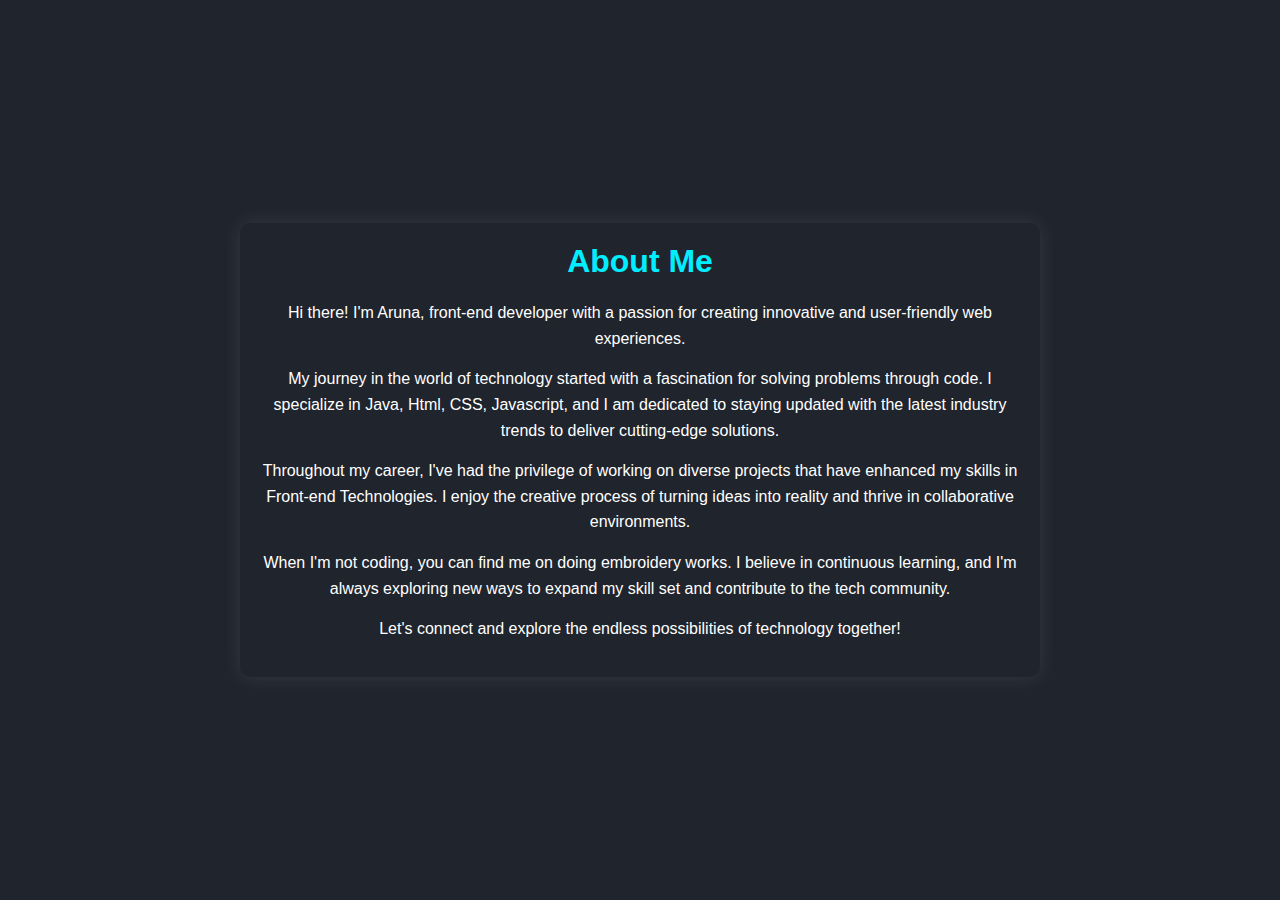
<file: about.html>
<!DOCTYPE html>
<html lang="en">
<head>
    <meta charset="UTF-8">
    <meta name="viewport" content="width=device-width, initial-scale=1.0">
    <title>about</title>
    <style>
        * {
            margin: 0;
            padding: 0;
            box-sizing: border-box;
        }
    
        body {
            background-color: #1f242d;
            font-family: "Poppins", sans-serif;
            color: white;
            display: flex;
            align-items: center;
            justify-content: center;
            height: 100vh;
            margin: 0;
        }
    
        .about-section {
            max-width: 800px;
            text-align: center;
            padding: 20px;
            border-radius: 10px;
            box-shadow: 0 0 20px rgba(255, 255, 255, 0.1);
        }
    
        .about-content h2 {
            font-size: 2em;
            margin-bottom: 20px;
            color: #0ef; /* Your desired text color */
        }
    
        .about-content p {
            line-height: 1.6;
            margin-bottom: 15px;
        }
    
        /* Add any additional styling as needed */
    </style>
    
</head>
<body>
    
    <section id="about" class="about-section" >
        <div class="about-container">
            <div class="about-content">
                <h2>About Me</h2>
                <p>Hi there! I'm Aruna, front-end developer with a passion for creating innovative and user-friendly web experiences.</p>

                <p>My journey in the world of technology started with a fascination for solving problems through code. I specialize in Java, Html, CSS, Javascript, and I am dedicated to staying updated with the latest industry trends to deliver cutting-edge solutions.</p>

                <p>Throughout my career, I've had the privilege of working on diverse projects that have enhanced my skills in Front-end Technologies. I enjoy the creative process of turning ideas into reality and thrive in collaborative environments.</p>

                <p>When I'm not coding, you can find me on doing embroidery works. I believe in continuous learning, and I'm always exploring new ways to expand my skill set and contribute to the tech community.</p>

                <p>Let's connect and explore the endless possibilities of technology together!</p>
            </div>
        </div>
    </section>
</body>
</html>
</file>
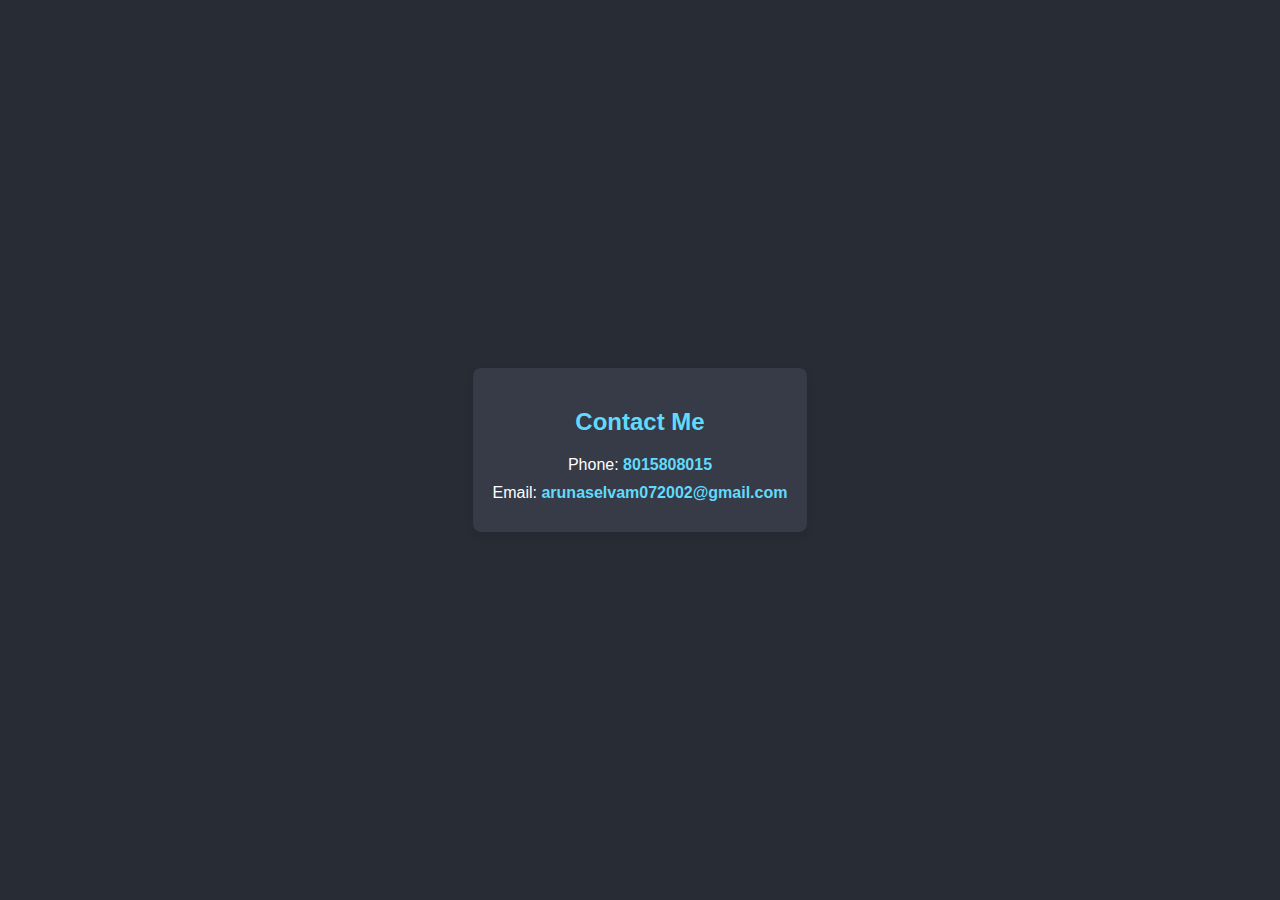
<file: contact.html>
<!DOCTYPE html>
<html lang="en">
<head>
    <meta charset="UTF-8">
    <meta name="viewport" content="width=device-width, initial-scale=1.0">
    <title>Contact</title>
    <style>
        body {
            background-color: #282c35;
            font-family: "Poppins", sans-serif;
            color: white;
            margin: 0;
            padding: 0;
            display: flex;
            align-items: center;
            justify-content: center;
            height: 100vh;
        }

        .contact-container {
            text-align: center;
        }

        h2 {
            color: #61dafb;
            margin-bottom: 20px;
        }

        .contact-info {
            background-color: #363b47;
            padding: 20px;
            border-radius: 8px;
            box-shadow: 0 4px 8px rgba(0, 0, 0, 0.1);
            max-width: 400px;
            margin: 0 auto;
        }

        .contact-info p {
            margin: 10px 0;
        }

        .contact-info a {
            color: #61dafb;
            text-decoration: none;
            font-weight: bold;
        }

        .contact-info a:hover {
            text-decoration: underline;
        }
    </style>
</head>
<body>
    <section id="contact" class="contact-container">
        <div class="contact-info">
            <h2>Contact Me</h2>
            <p>Phone: <a href="tel:8015808015">8015808015</a></p>
            <p>Email: <a href="mailto:arunaselvam072002@gmail.com">arunaselvam072002@gmail.com</a></p>
        </div>
    </section>
</body>
</html>
</file>
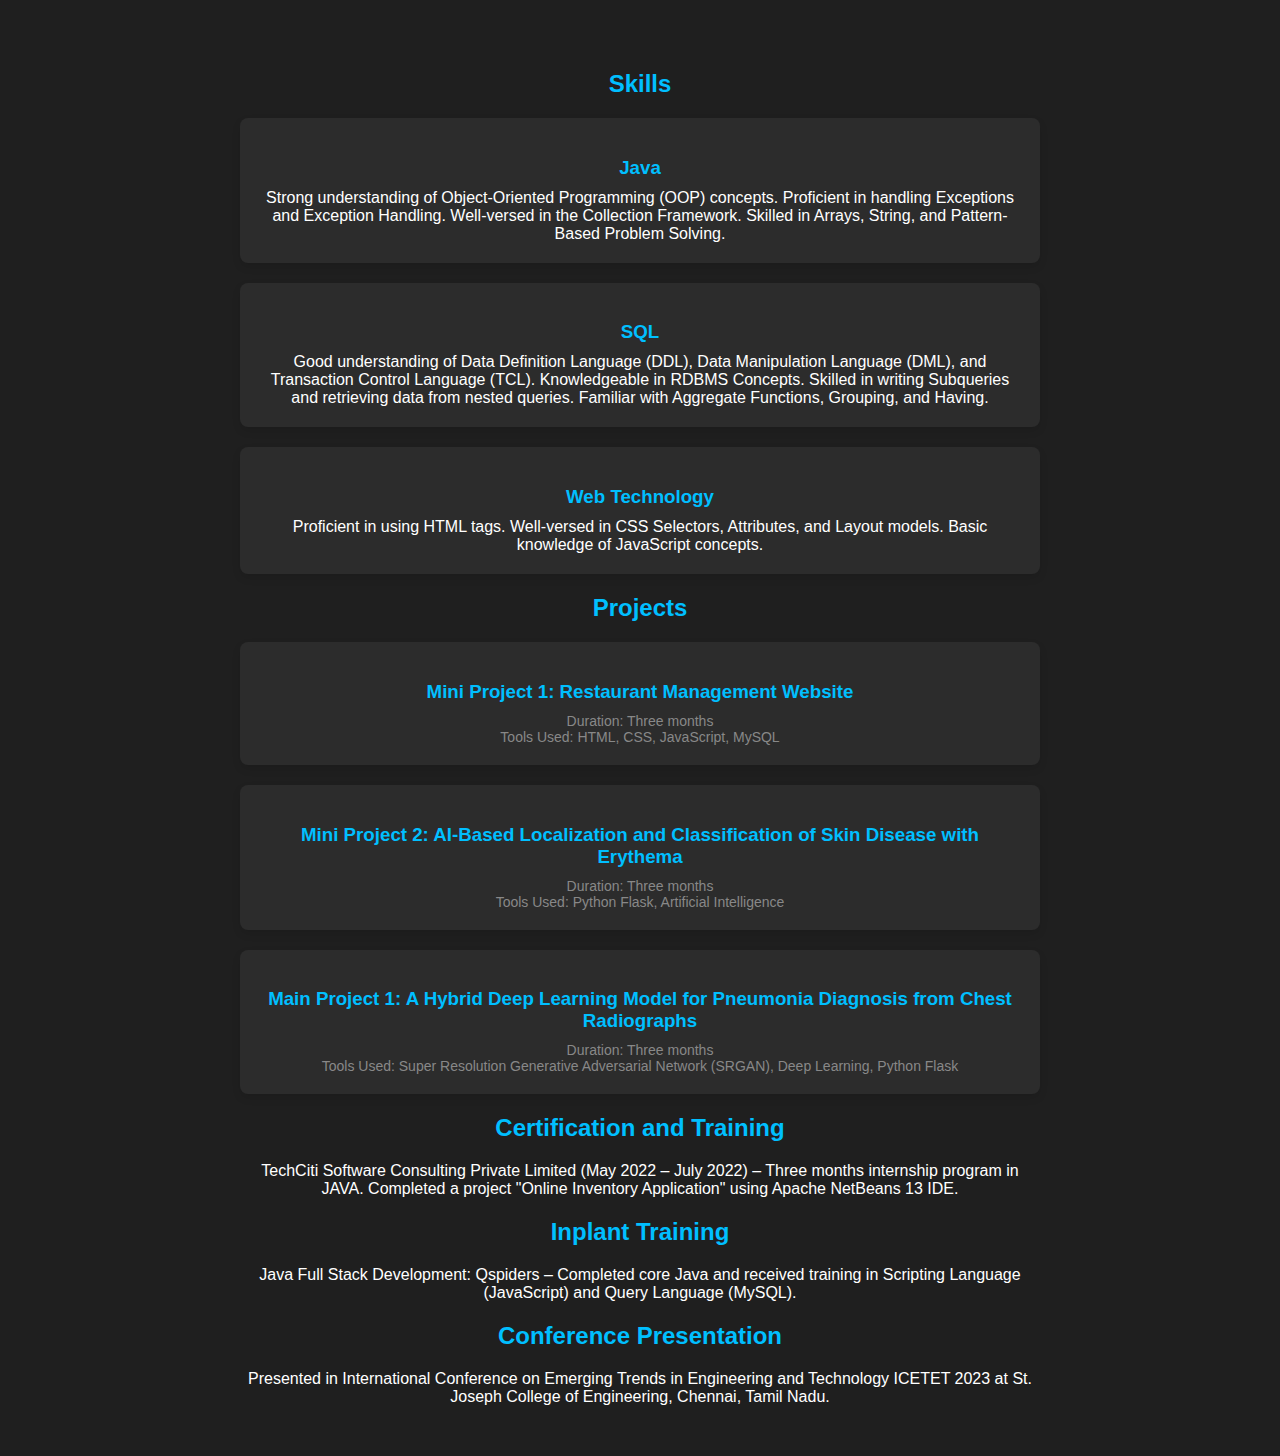
<file: skills.html>
<!DOCTYPE html>
<html lang="en">
<head>
    <meta charset="UTF-8">
    <meta name="viewport" content="width=device-width, initial-scale=1.0">
    <title>Skills</title>
    <style>
        body {
            background-color: #1f1f1f;
            font-family: "Poppins", sans-serif;
            color: white;
            margin: 0;
            padding: 0;
        }

        .skills-section {
            padding: 50px;
            text-align: center;
        }

        .skills-container {
            max-width: 800px;
            margin: 0 auto;
        }

        h2 {
            color: #00bfff;
            margin-bottom: 20px;
        }

        .skill-category, .project {
            background-color: #2c2c2c;
            padding: 20px;
            margin: 20px 0;
            border-radius: 8px;
            box-shadow: 0 4px 8px rgba(0, 0, 0, 0.1);
        }

        h3 {
            color: #00bfff;
            margin-bottom: 10px;
        }

        p {
            margin: 0;
        }

        .project p {
            font-size: 14px;
            color: #888888;
        }
    </style>
</head>
<body>
    <section id="skills" class="skills-section">
        <div class="skills-container">
            <h2>Skills</h2>
    
            <div class="skill-category">
                <h3>Java</h3>
                <p>Strong understanding of Object-Oriented Programming (OOP) concepts. Proficient in handling Exceptions and Exception Handling. Well-versed in the Collection Framework. Skilled in Arrays, String, and Pattern-Based Problem Solving.</p>
            </div>
    
            <div class="skill-category">
                <h3>SQL</h3>
                <p>Good understanding of Data Definition Language (DDL), Data Manipulation Language (DML), and Transaction Control Language (TCL). Knowledgeable in RDBMS Concepts. Skilled in writing Subqueries and retrieving data from nested queries. Familiar with Aggregate Functions, Grouping, and Having.</p>
            </div>
    
            <div class="skill-category">
                <h3>Web Technology</h3>
                <p>Proficient in using HTML tags. Well-versed in CSS Selectors, Attributes, and Layout models. Basic knowledge of JavaScript concepts.</p>
            </div>
    
            <h2>Projects</h2>
    
            <div class="project">
                <h3>Mini Project 1: Restaurant Management Website</h3>
                <p>Duration: Three months<br>Tools Used: HTML, CSS, JavaScript, MySQL</p>
            </div>
    
            <div class="project">
                <h3>Mini Project 2: AI-Based Localization and Classification of Skin Disease with Erythema</h3>
                <p>Duration: Three months<br>Tools Used: Python Flask, Artificial Intelligence</p>
            </div>
    
            <div class="project">
                <h3>Main Project 1: A Hybrid Deep Learning Model for Pneumonia Diagnosis from Chest Radiographs</h3>
                <p>Duration: Three months<br>Tools Used: Super Resolution Generative Adversarial Network (SRGAN), Deep Learning, Python Flask</p>
            </div>
    
            <h2>Certification and Training</h2>
            <p>TechCiti Software Consulting Private Limited (May 2022 – July 2022) – Three months internship program in JAVA. Completed a project "Online Inventory Application" using Apache NetBeans 13 IDE.</p>
    
            <h2>Inplant Training</h2>
            <p>Java Full Stack Development: Qspiders – Completed core Java and received training in Scripting Language (JavaScript) and Query Language (MySQL).</p>
    
            <h2>Conference Presentation</h2>
            <p>Presented in International Conference on Emerging Trends in Engineering and Technology ICETET 2023 at St. Joseph College of Engineering, Chennai, Tamil Nadu.</p>
        </div>
    </section>
    
</body>
</html>
</file>
